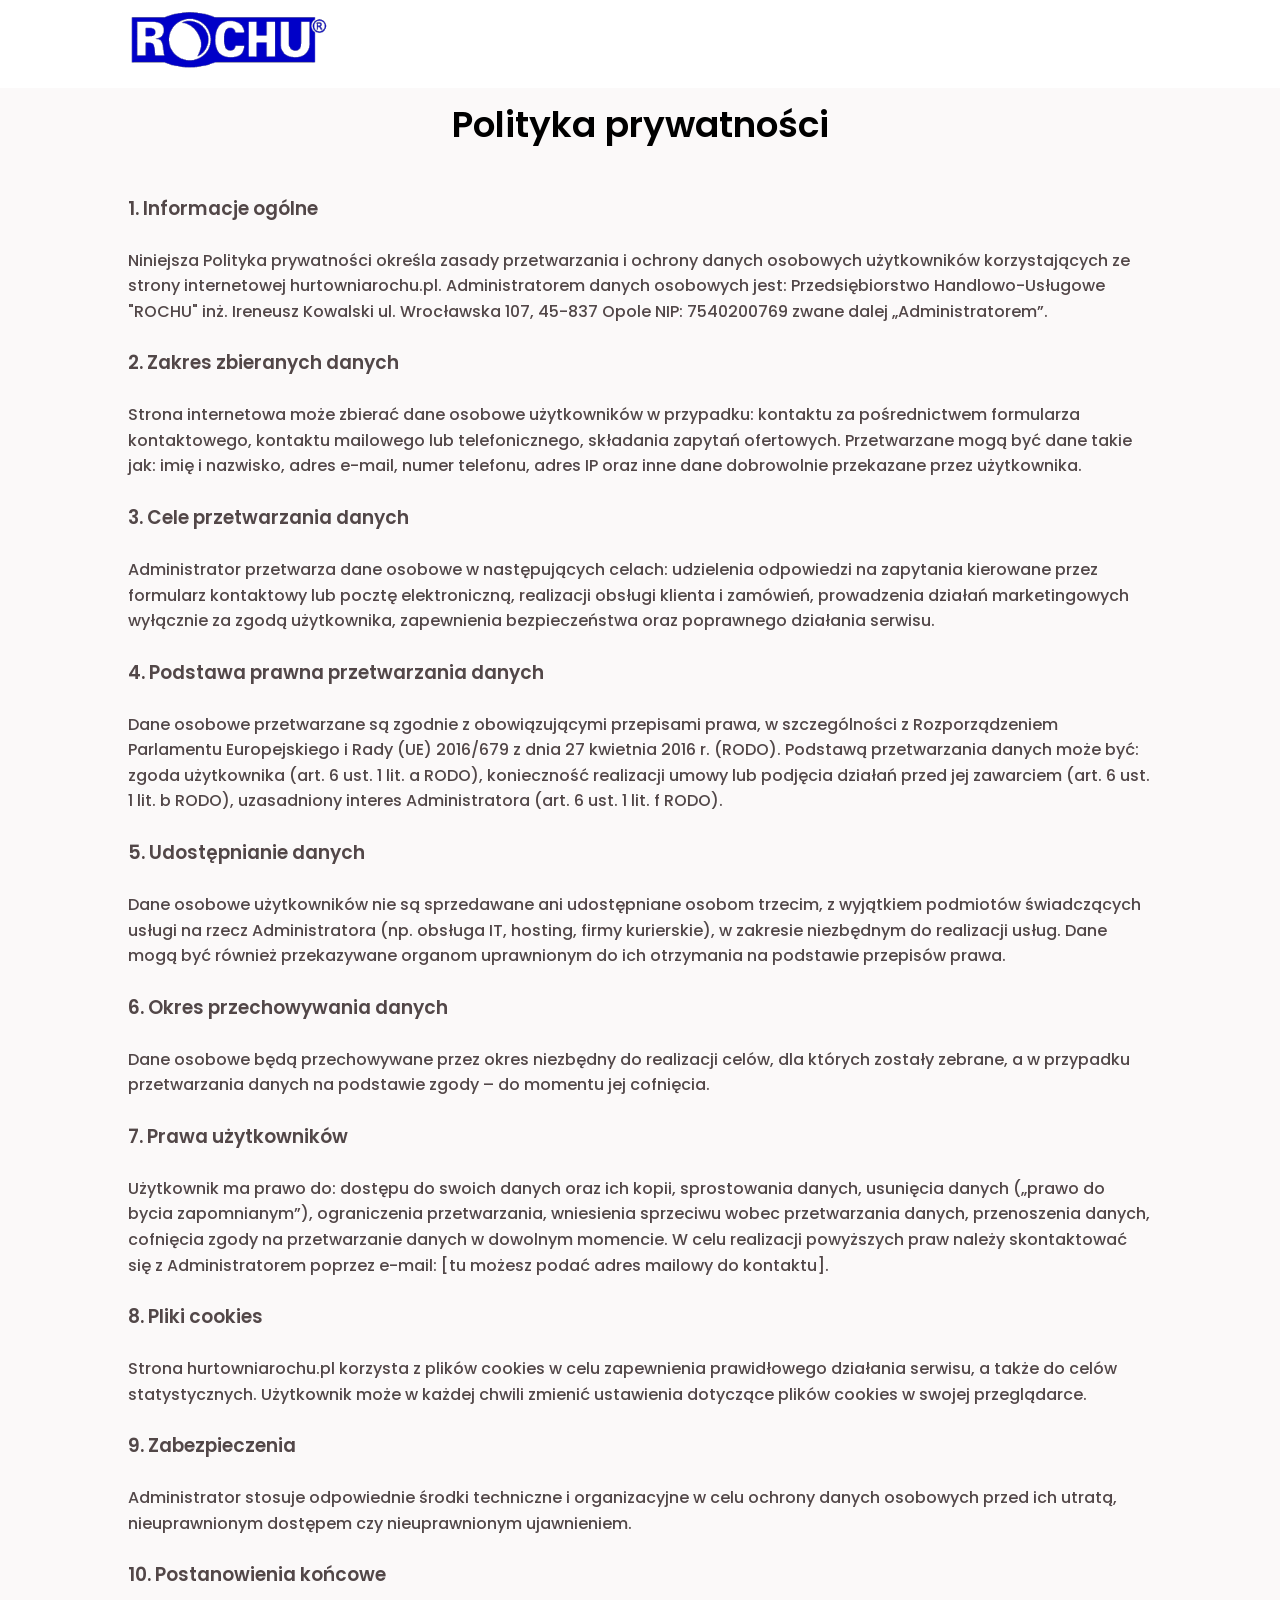
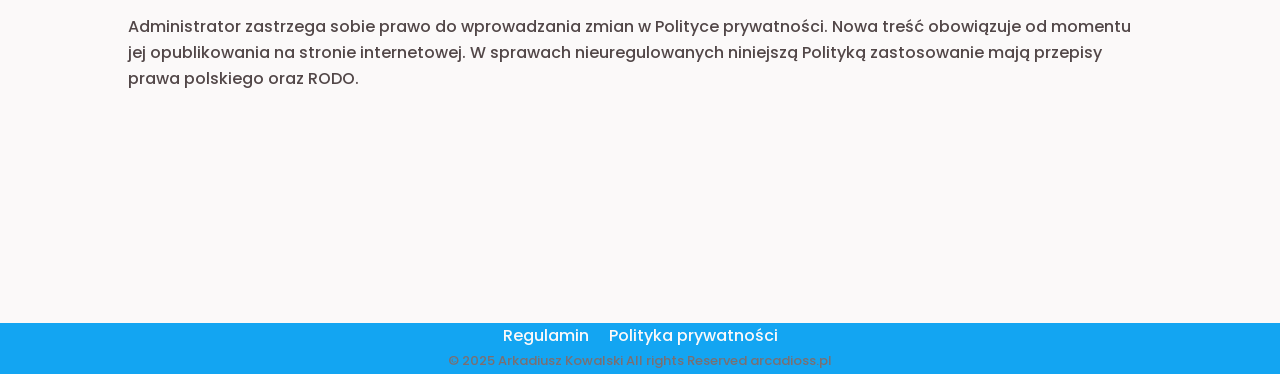
<file: polityka-prywatnosci/index.html>
<!DOCTYPE html>
<html lang="en">
    <head>
        <meta charset="UTF-8">
        <meta name="viewport" content="width=device-width, initial-scale=1.0">

        <!-- ===== SWIPER CSS ===== -->
        <link rel="stylesheet" href="../assets/css/swiper-bundle.min.css">
        
        <!-- ===== BOX ICONS ===== -->
   <link href='https://cdn.boxicons.com/fonts/basic/boxicons.min.css' rel='stylesheet'>
  <link href='https://cdn.boxicons.com/fonts/brands/boxicons-brands.min.css' rel='stylesheet'>



        <!-- ===== CSS ===== -->
        <link rel="stylesheet" href="../assets/css/styles.css">

        <title>Rochu hurtownia hydrauliczna</title>
    </head>
    <body>
        <!--===== SCROLL TOP =====-->
        <a href="#" class="scrolltop show-scroll" id="scroll-top">
            <i class='bx  bx-chevron-up scrolltop_icon'  ></i> 
        </a>
        
        <!--===== HEADER =====-->
        <header class="l-header" id="header">
             <nav class="nav bd-container">
                <a href="../strona-glowna" class="nav__logo"><img src="../assets/img/logopoprawione.gif"></a>
                    <div class="nav__menu" id="nav-menu">
                            <ul class="nav__list">
                              
                            </ul>
                     </div>
                     <div class="nav__toggle" id="nav-toggle">
                    </div>
                    
            </nav>
        </header>

        <main class="l-main">
            <!--===== HOME =====-->
             
            <!--===== ABOUT =====-->
            <section class="about section bd-container" id="">
                <h2 class="section-title">Polityka prywatności</h2>
                <div class=polityka__prywatnosci bd-grid">
<div class="about__full bd-grid"><h3>1. Informacje ogólne</h3>

Niniejsza Polityka prywatności określa zasady przetwarzania i ochrony danych osobowych użytkowników korzystających ze strony internetowej hurtowniarochu.pl.

Administratorem danych osobowych jest:
Przedsiębiorstwo Handlowo-Usługowe "ROCHU" inż. Ireneusz Kowalski
ul. Wrocławska 107, 45-837 Opole
NIP: 7540200769
zwane dalej „Administratorem”.

<h3>2. Zakres zbieranych danych</h3>

Strona internetowa może zbierać dane osobowe użytkowników w przypadku:

kontaktu za pośrednictwem formularza kontaktowego,

kontaktu mailowego lub telefonicznego,

składania zapytań ofertowych.

Przetwarzane mogą być dane takie jak: imię i nazwisko, adres e-mail, numer telefonu, adres IP oraz inne dane dobrowolnie przekazane przez użytkownika.

<h3>3. Cele przetwarzania danych</h3>

Administrator przetwarza dane osobowe w następujących celach:

udzielenia odpowiedzi na zapytania kierowane przez formularz kontaktowy lub pocztę elektroniczną,

realizacji obsługi klienta i zamówień,

prowadzenia działań marketingowych wyłącznie za zgodą użytkownika,

zapewnienia bezpieczeństwa oraz poprawnego działania serwisu.

<h3>4. Podstawa prawna przetwarzania danych</h3>

Dane osobowe przetwarzane są zgodnie z obowiązującymi przepisami prawa, w szczególności z Rozporządzeniem Parlamentu Europejskiego i Rady (UE) 2016/679 z dnia 27 kwietnia 2016 r. (RODO).

Podstawą przetwarzania danych może być:

zgoda użytkownika (art. 6 ust. 1 lit. a RODO),

konieczność realizacji umowy lub podjęcia działań przed jej zawarciem (art. 6 ust. 1 lit. b RODO),

uzasadniony interes Administratora (art. 6 ust. 1 lit. f RODO).

<h3>5. Udostępnianie danych</h3>

Dane osobowe użytkowników nie są sprzedawane ani udostępniane osobom trzecim, z wyjątkiem podmiotów świadczących usługi na rzecz Administratora (np. obsługa IT, hosting, firmy kurierskie), w zakresie niezbędnym do realizacji usług.

Dane mogą być również przekazywane organom uprawnionym do ich otrzymania na podstawie przepisów prawa.

<h3>6. Okres przechowywania danych</h3>

Dane osobowe będą przechowywane przez okres niezbędny do realizacji celów, dla których zostały zebrane, a w przypadku przetwarzania danych na podstawie zgody – do momentu jej cofnięcia.

<h3>7. Prawa użytkowników</h3>

Użytkownik ma prawo do:

dostępu do swoich danych oraz ich kopii,

sprostowania danych,

usunięcia danych („prawo do bycia zapomnianym”),

ograniczenia przetwarzania,

wniesienia sprzeciwu wobec przetwarzania danych,

przenoszenia danych,

cofnięcia zgody na przetwarzanie danych w dowolnym momencie.

W celu realizacji powyższych praw należy skontaktować się z Administratorem poprzez e-mail: [tu możesz podać adres mailowy do kontaktu].

<h3>8. Pliki cookies</h3>

Strona hurtowniarochu.pl korzysta z plików cookies w celu zapewnienia prawidłowego działania serwisu, a także do celów statystycznych.

Użytkownik może w każdej chwili zmienić ustawienia dotyczące plików cookies w swojej przeglądarce.

<h3>9. Zabezpieczenia</h3>

Administrator stosuje odpowiednie środki techniczne i organizacyjne w celu ochrony danych osobowych przed ich utratą, nieuprawnionym dostępem czy nieuprawnionym ujawnieniem.

<h3>10. Postanowienia końcowe</h3>

Administrator zastrzega sobie prawo do wprowadzania zmian w Polityce prywatności. Nowa treść obowiązuje od momentu jej opublikowania na stronie internetowej.

W sprawach nieuregulowanych niniejszą Polityką zastosowanie mają przepisy prawa polskiego oraz RODO.</div>

            </section>
            

        
            
        

           
             

        </main>

        <!--===== FOOTER =====-->
        <footer class="footer">
            <div class="footer__container bd-container bd-grid">
        <div class="footer__social"><a href="/regulamin" class="footer__link"></i>Regulamin </a>
            <a href="/polityka-prywatnosci" class="footer__link"></i>Polityka prywatności </a></div>
        <div class="footer__copy">&#169; 2025 Arkadiusz Kowalski All rights Reserved <a href="https://arcadioss.pl">arcadioss.pl</a></div>
        </div>
        </footer>
        
        <!-- ===== MIXITUP FILTER ===== -->
        <script src="../assets/js/mixitup.min.js"></script>
        
        <!-- ===== SWIPER JS ===== -->
        <script src="../assets/js/swiper-bundle.min.js"></script>
        
        <!-- ===== GSAP ===== -->
        <script src="../assets/js/gsap.min.js"></script>
        
        <!--===== MAIN JS =====-->
        <script src="../assets/js/main.js"></script>
    </body>
</html>
</file>
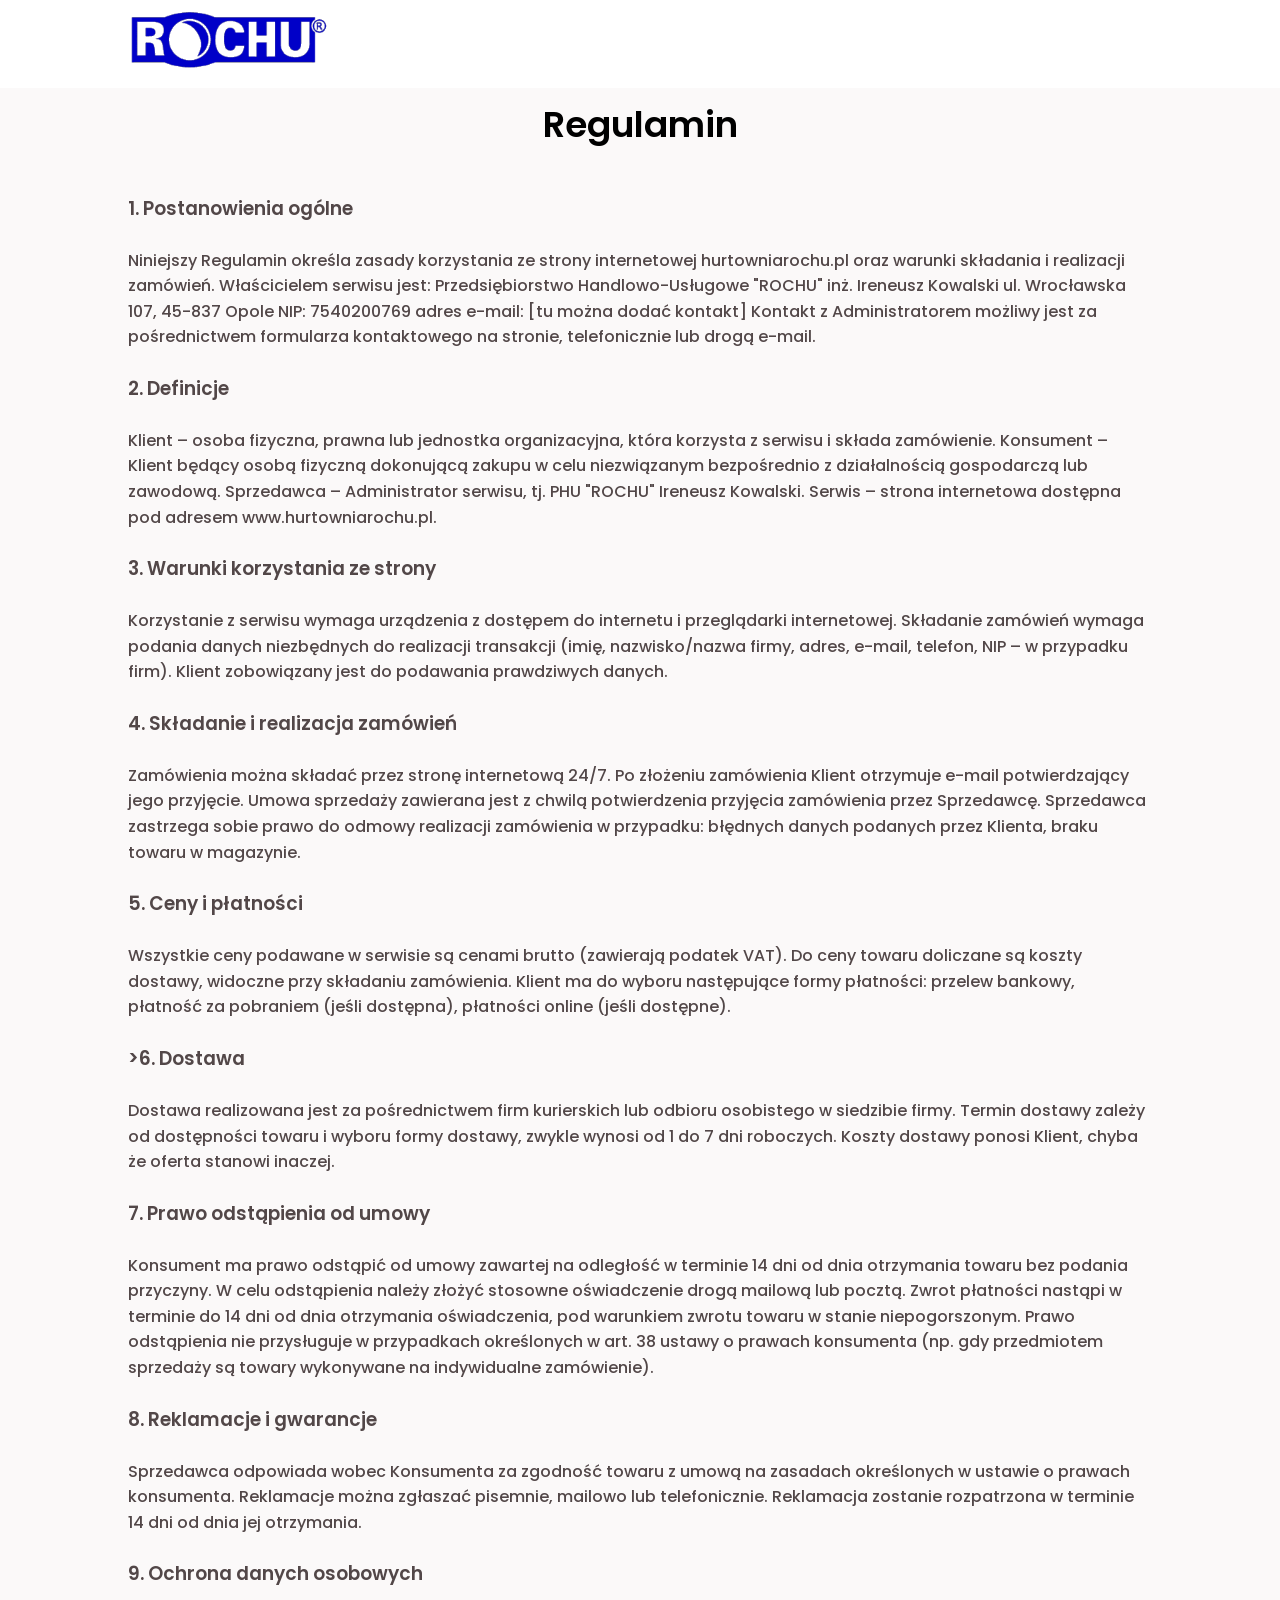
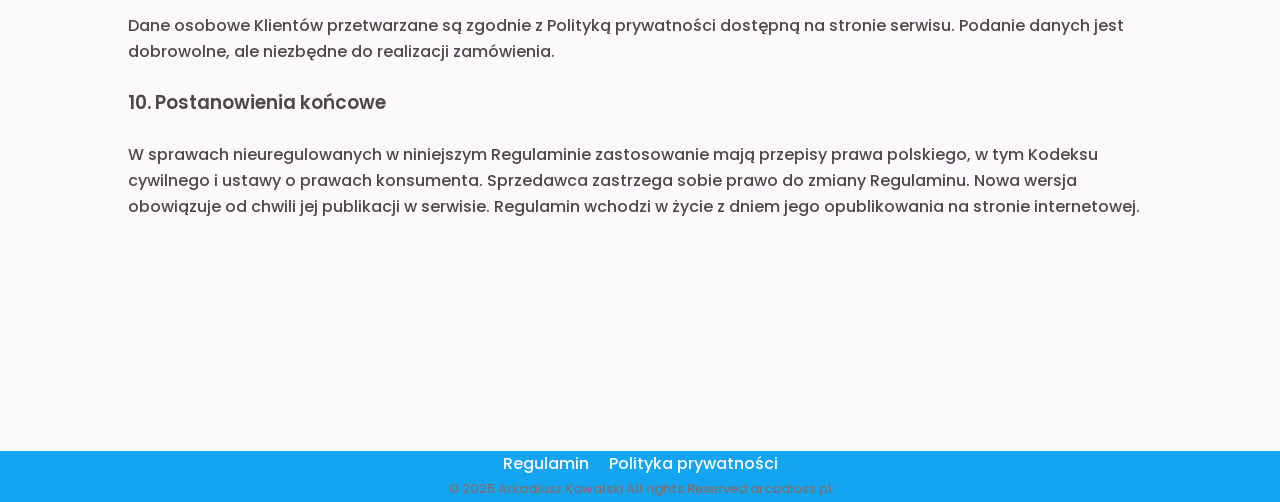
<file: regulamin/index.html>
<!DOCTYPE html>
<html lang="en">
    <head>
        <meta charset="UTF-8">
        <meta name="viewport" content="width=device-width, initial-scale=1.0">

        <!-- ===== SWIPER CSS ===== -->
        <link rel="stylesheet" href="../assets/css/swiper-bundle.min.css">
        
        <!-- ===== BOX ICONS ===== -->
   <link href='https://cdn.boxicons.com/fonts/basic/boxicons.min.css' rel='stylesheet'>
  <link href='https://cdn.boxicons.com/fonts/brands/boxicons-brands.min.css' rel='stylesheet'>



        <!-- ===== CSS ===== -->
        <link rel="stylesheet" href="../assets/css/styles.css">

        <title>Rochu hurtownia hydrauliczna</title>
    </head>
    <body>
        <!--===== SCROLL TOP =====-->
        <a href="#" class="scrolltop show-scroll" id="scroll-top">
            <i class='bx  bx-chevron-up scrolltop_icon'  ></i> 
        </a>
        
        <!--===== HEADER =====-->
        <header class="l-header" id="header">
             <nav class="nav bd-container">
                <a href="../strona-glowna" class="nav__logo"><img src="../assets/img/logopoprawione.gif"></a>
                    <div class="nav__menu" id="nav-menu">
                            <ul class="nav__list">
                              
                            </ul>
                     </div>
                     <div class="nav__toggle" id="nav-toggle">
                    </div>
                    
            </nav>
        </header>

        <main class="l-main">
            <!--===== HOME =====-->
             
            <!--===== ABOUT =====-->
            <section class="about section bd-container" id="">
                <h2 class="section-title">Regulamin</h2>
                <div class=polityka__prywatnosci bd-grid">
<div class="about__full bd-grid">
<h3>1. Postanowienia ogólne</h3>

Niniejszy Regulamin określa zasady korzystania ze strony internetowej hurtowniarochu.pl oraz warunki składania i realizacji zamówień.

Właścicielem serwisu jest:
Przedsiębiorstwo Handlowo-Usługowe "ROCHU" inż. Ireneusz Kowalski
ul. Wrocławska 107, 45-837 Opole
NIP: 7540200769
adres e-mail: [tu można dodać kontakt]

Kontakt z Administratorem możliwy jest za pośrednictwem formularza kontaktowego na stronie, telefonicznie lub drogą e-mail.

<h3>2. Definicje</h3>

Klient – osoba fizyczna, prawna lub jednostka organizacyjna, która korzysta z serwisu i składa zamówienie.

Konsument – Klient będący osobą fizyczną dokonującą zakupu w celu niezwiązanym bezpośrednio z działalnością gospodarczą lub zawodową.

Sprzedawca – Administrator serwisu, tj. PHU "ROCHU" Ireneusz Kowalski.

Serwis – strona internetowa dostępna pod adresem www.hurtowniarochu.pl.

<h3>3. Warunki korzystania ze strony</h3>

Korzystanie z serwisu wymaga urządzenia z dostępem do internetu i przeglądarki internetowej.

Składanie zamówień wymaga podania danych niezbędnych do realizacji transakcji (imię, nazwisko/nazwa firmy, adres, e-mail, telefon, NIP – w przypadku firm).

Klient zobowiązany jest do podawania prawdziwych danych.

<h3>4. Składanie i realizacja zamówień</h3>

Zamówienia można składać przez stronę internetową 24/7.

Po złożeniu zamówienia Klient otrzymuje e-mail potwierdzający jego przyjęcie.

Umowa sprzedaży zawierana jest z chwilą potwierdzenia przyjęcia zamówienia przez Sprzedawcę.

Sprzedawca zastrzega sobie prawo do odmowy realizacji zamówienia w przypadku:

błędnych danych podanych przez Klienta,

braku towaru w magazynie.

<h3>5. Ceny i płatności</h3>

Wszystkie ceny podawane w serwisie są cenami brutto (zawierają podatek VAT).

Do ceny towaru doliczane są koszty dostawy, widoczne przy składaniu zamówienia.

Klient ma do wyboru następujące formy płatności:

przelew bankowy,

płatność za pobraniem (jeśli dostępna),

płatności online (jeśli dostępne).

<h3>>6. Dostawa</h3>

Dostawa realizowana jest za pośrednictwem firm kurierskich lub odbioru osobistego w siedzibie firmy.

Termin dostawy zależy od dostępności towaru i wyboru formy dostawy, zwykle wynosi od 1 do 7 dni roboczych.

Koszty dostawy ponosi Klient, chyba że oferta stanowi inaczej.

<h3>7. Prawo odstąpienia od umowy</h3>

Konsument ma prawo odstąpić od umowy zawartej na odległość w terminie 14 dni od dnia otrzymania towaru bez podania przyczyny.

W celu odstąpienia należy złożyć stosowne oświadczenie drogą mailową lub pocztą.

Zwrot płatności nastąpi w terminie do 14 dni od dnia otrzymania oświadczenia, pod warunkiem zwrotu towaru w stanie niepogorszonym.

Prawo odstąpienia nie przysługuje w przypadkach określonych w art. 38 ustawy o prawach konsumenta (np. gdy przedmiotem sprzedaży są towary wykonywane na indywidualne zamówienie).

<h3>8. Reklamacje i gwarancje</h3>

Sprzedawca odpowiada wobec Konsumenta za zgodność towaru z umową na zasadach określonych w ustawie o prawach konsumenta.

Reklamacje można zgłaszać pisemnie, mailowo lub telefonicznie.

Reklamacja zostanie rozpatrzona w terminie 14 dni od dnia jej otrzymania.

<h3>9. Ochrona danych osobowych</h3>

Dane osobowe Klientów przetwarzane są zgodnie z Polityką prywatności dostępną na stronie serwisu.

Podanie danych jest dobrowolne, ale niezbędne do realizacji zamówienia.

<h3>10. Postanowienia końcowe</h3>

W sprawach nieuregulowanych w niniejszym Regulaminie zastosowanie mają przepisy prawa polskiego, w tym Kodeksu cywilnego i ustawy o prawach konsumenta.

Sprzedawca zastrzega sobie prawo do zmiany Regulaminu. Nowa wersja obowiązuje od chwili jej publikacji w serwisie.

Regulamin wchodzi w życie z dniem jego opublikowania na stronie internetowej.    
</div>

            </section>
            

        
            
        

           
             

        </main>

        <!--===== FOOTER =====-->
        <footer class="footer">
            <div class="footer__container bd-container bd-grid">
        <div class="footer__social"><a href="/regulamin" class="footer__link"></i>Regulamin </a>
            <a href="/polityka-prywatnosci" class="footer__link"></i>Polityka prywatności </a></div>
        <div class="footer__copy">&#169; 2025 Arkadiusz Kowalski All rights Reserved <a href="https://arcadioss.pl">arcadioss.pl</a></div>
        </div>
        </footer>
        
        <!-- ===== MIXITUP FILTER ===== -->
        <script src="../assets/js/mixitup.min.js"></script>
        
        <!-- ===== SWIPER JS ===== -->
        <script src="../assets/js/swiper-bundle.min.js"></script>
        
        <!-- ===== GSAP ===== -->
        <script src="../assets/js/gsap.min.js"></script>
        
        <!--===== MAIN JS =====-->
        <script src="../assets/js/main.js"></script>
    </body>
</html>
</file>
<file: assets/css/styles.css>
/*===== GOOGLE FONTS =====*/
@import url("https://fonts.googleapis.com/css2?family=Poppins:wght@400;500;600;700&display=swap");

/*===== VARIABLES CSS =====*/
:root{
  --header-height: 4rem;

  /*===== Colors =====*/
  --first-color: black;
  --first-color-dark: #2F0A0D;
  --text-color: #524748;
  --first-color-light: #7B6F71;
  --first-color-lighten: #FBF9F9;
  --first-color-rochu:#13a5f2;
  --first-color-rochu-dark:#0000c8;
  --black-color:#000000c8;


  /*===== Font and typography =====*/
  --body-font: 'Poppins', sans-serif;
  --biggest-font-size: 2.5rem;
  --h1-font-size: 1.5rem;
  --h2-font-size: 1.25rem;
  --h3-font-size: 1.125rem;
  --normal-font-size: .938rem;
  --small-font-size: .813rem;
  --smaller-font-size: .75rem;

  /*===== Font weight =====*/
  --font-medium: 500;
  --font-semi-bold: 600;
  --font-bold: 700;

  /*===== Margenes =====*/
  --mb-1: .5rem;
  --mb-2: 1rem;
  --mb-3: 1.5rem;
  --mb-4: 2rem;
  --mb-5: 2.5rem;
  --mb-6: 3rem;

  /*===== z index =====*/
  --z-normal: 1;
  --z-tooltip: 10;
  --z-fixed: 100;
}
  
@media screen and (min-width: 768px){
  :root{
    --biggest-font-size: 4.5rem;
    --h1-font-size: 2.25rem;
    --h2-font-size: 1.5rem;
    --h3-font-size: 1.25rem;
    --normal-font-size: 1rem;
    --small-font-size: .875rem;
    --smaller-font-size: .813rem;
  }
}

/*===== BASE =====*/
*,::before,::after{
  box-sizing: border-box;
}

html{
  scroll-behavior: smooth;
}
/* html,body{
  max-width:100%;
  overflow-x: hidden;
} */
body{
  margin: var(--header-height) 0 0 0;
  font-family: var(--body-font);
  font-size: var(--normal-font-size);
  font-weight: var(--font-medium);
  background-color: var(--first-color-lighten);
  color: var(--text-color);
  line-height: 1.6;
}

h1,h2,h3,ul,p{
  margin: 0;
}

h2,h3{
  font-weight: var(--font-semi-bold);
  
}

ul{
  padding: 0;
  list-style: none;
}

a{
  text-decoration: none;
}

img{
  max-width: 100%;
  height: auto;
  display: block;
}

/*===== CLASS CSS =====*/
.section{
  padding: 4rem 0 2rem;
}
.section-title,.section-subtitle{
  text-align:center;
}
.section-title{
  font-size:var(--h1-font-size);
  color:var(--first-color);
  margin-bottom:var(--mb-3);
}
.section-subtitle{
  display:block;
  font-size:var(--smaller-font-size);
  font-weight: var(--font-semi-bold);
}

/*===== LAYOUT =====*/
.bd-container{
  max-width:1024px;
  width:calc(100%-2rem);
  margin-left: var(--mb-2);
  margin-right: var(--mb-2);
}
.bd-grid{
  display:grid;
  gap:1.5rem;

}
.l-header{
  width: 100%;
  position:fixed;
  top: 0;
  left: 0;
  z-index: var(--z-fixed);
  background-color:white;
}

/*===== NAV =====*/
.nav{
  height:var(--header-height);
  display:flex;
  justify-content: space-between;
  align-items: center;
}
@media screen and (max-width: 768px){
  .nav__menu{
    position: fixed;
    top: -100%;
    left:0;
    width: 100%;
    padding-top:1.5rem;
    text-align: center;
    transition: 2s;
    box-shadow: 0 2px 4px rgba(0,0,0,.1);
    border-radius: 0 0 1rem 1rem;
    background-color:var(--first-color-rochu);
  }
}
.nav__item{
  margin-bottom: var(--mb-3);
 
}
.nav__link{
  color:var var(--first-color-dark);
  transition: .4s;
}
.nav__link:hover{
color:var  var(--first-color-light);
}
.nav__logo{
  object-fit:cover;
  height:100px;
  width:200px;
 padding-top:var(--mb-2);
}
/* .nav__logo,{
  color: var(--first-color);
} */
.nav__toggle{
  font-size:2rem;
  cursor:pointer;
}
/* Show menu */
.show-menu{
  top:var(--header-height);
}

/* Active menu */
.active-link{
position:relative;
}
.active-link::after{
  content:'';
  position:absolute;
  bottom:-.7rem;
  left:0;
  width: 65%;
  height: 3px;
  background-color: var(--first-color-rochu-dark);
}

/* Change background header */
.scroll-header{
  background-color:var(--first-color-rochu);
  box-shadow:0 2px 4px rgba(0,0,0,.1);
}
.scroll-header .nav__logo, .scroll-header,nav__toggle, .scroll-header .nav__link{
  color:var(--first-color-lighten);
}
.scroll-header .nav__menu{
  background-color:var(--first-color-rochu);
}

/*===== SCROLL TOP =====*/
.scrolltop{
  position:fixed;
  right:1rem;
  bottom:-20%;
  display:flex;
  justify-content: center;
  align-items: center;
  padding:.5rem;
  background-color: rgba(123,111,113,.7);
  border-radius: .5rem;
  z-index: var(--z-tooltip);
  transition: .4s;
  visibility:hidden;
}
.scrolltop:hover{
  background-color: var(--first-color);
}
.scrolltop_icon{
  color:var(--first-color-lighten);
  font-size:2rem;

}

/* Show scroll top */
.show-scroll{
visibility:visible;
bottom:1.5rem;

}

/*===== HOME =====*/
.home{
  background-image: url(/assets/img/tlo.jpg);
  background-repeat: no-repeat;
  background-size:cover;
  overflow: hidden;

}


.home__container{
position:relative;
height: calc(100vh - var(--header-height));
grid-template-rows: repeat(2, max-content);
align-content:space-around;
row-gap:2rem;

}
.home__data{
border-left: 4px solid var(--first-color-lighten);
color:var(--black-color);
padding-left: 1.5rem;
z-index: var(--z-tooltip);
padding-bottom:var(--mb-6);
}
.home__name{
font-size:var(--biggest-font-size);

}
.home__greeting,
.home__profession{
  display:block;
  font-weight: var(--font-bold);
}
.home__greeting{
  font-size:0.813rem;
}
.home__profession{
 font-size:0.938rem;
  margin-bottom:var(--mb-3);

}
.home__img{
  position: absolute;
  right:0;
  bottom:0;
}
.home__img img{
  width: 240px;
}
.home__social{
  display:flex;
  flex-direction:column;
}
.home__social-icon{
  width:max-content;
  font: size 1.3rem;
  margin-bottom: var(--mb-2);
  color:var(--first-color-lighten);
}
.home__social-icon:hover{
  color:var(--first-color-light);
}
/*BUTTONS*/
.button{
  display:inline-block;
  background-color: var(--first-color-rochu);
  color:var(--first-color-lighten);
  padding: .75rem 1rem;
  border-radius: 1rem;
  transition: .3s;
  width:max-content;
  margin-top:var(--mb-3);
 
}
.home__button{
   margin-top:var(--mb-5);
   font-size:var(--h2-font-size);
}
.button.home__button:hover{
  background-color: var(--first-color-rochu-dark);
}

.button:hover{
  background-color:var(--first-color-dark);
}

.button-white{
  background-color: var(--first-color-lighten);
  color:var(--first-color-dark);
}
.button-white:hover{
  background-color: var(--first-color-lighten);
}
.button-link{
  background:none;
  color:var(--first-color);
  padding:0;
}
.button-link:hover{
background:none;

}
/*===== ABOUT =====*/

.about__data{
  text-align: center;
  grid-row:1;
}

.about__description span{
  font-size:var(--h2-font-size);
  font-weight: var(--font-semi-bold);
  color:var(--first-color);
}
.about__number{
  font-size:var(--h1-font-size);
  color:var(--first-color);
  display:block;
}
.about__img{
  justify-self: center;
  border-radius: 0.5rem;
}
/*===== QUALIFICATION =====*/
.qualification__container{
  row-gap:2.5rem;
}
.qualification__title{
  font-size: var(--h3-font-size);
  color:var(--first-color);
  margin-bottom: var(--mb-2);
  display:flex;
  align-items:center;
}
.qualification-title__icon{
font-size:1.5rem;
margin-right:var(--mb-1);
}
.qualification__box{
padding-bottom:1rem;
border-bottom:1px solid #CCC;
}
.qualification__area{
  font-size:var(--normal-font-size);
  color:var(--first-color);
  margin-bottom: var(--mb-1);
  font-weight:var(--font-medium);
}
.qualification__icon,.qualification__work{
font-size:var(--smaller-font-size);
color:var(--first-color-light);

}
.qualification__work{
  display:block;
}


/*===== SERVICES =====*/
.services__data{
  padding:3rem 1 rem;
  background-color:#FFF;
  border-radius:.5rem;
  text-align: center;
  transition:.4s;
  box-shadow: 0 4px 6px rgba(174,190,205,.3);
  margin-bottom:var(--mb-5);
  min-height:200px;
  align-content: center;
}
.services__icon,.services__title{
  margin-bottom:var(--mb-2);
  color:var(--first-color);
  padding:0.5rem;
}
.services__icon{
  font-size:3rem;
}
.services__title{
  font-size:var(--h3-font-size);
}
.services__description{
  margin-bottom:var(--mb-4);
}
.services__data:hover{
  transform:translateY(-.5rem);
  box-shadow: 0 6px 8px rgba(174,190,250.4);
}

/*===== PROJECT IN MIND =====*/
.project__container{
  padding: 1.5rem 1rem;
  background-color:var(--first-color-dark);
  color:var(--first-color-lighten);
  border-radius:.5rem;
  text-align:center;
}
.project__icon,.project__title{
  margin-bottom:var(--mb-1);
  font-size:1.5rem;
}
.project__icon{
  font-size:3.5rem;
}
.project__title{
  font-size:1.5rem;
}
.prject__description{
  margin-bottom:var(--mb-4);
}

/*===== PORTFOLIO =====*/
.portfolio__nav{
  text-align:center;
  margin-bottom:var(--mb-3);
}
.portfolio__item{
  margin:0 var(--mb-2);
  cursor:pointer;
}
.portfolio__content{
  background-color:#FFF;
  border-radius:.5rem;
  overflow:hidden;
  box-shadow:0 4px 6px rgba(174,190,205,.3);
}
.portfolio__img{
  width: 100%;
  transition: .4s;
}
.portfolio__data{
padding:1.5rem;
}
.portfolio__subtitle{
  font-size:var(--small-font-size);
  color:var(--first-color-light);
}
.portfolio__title{
  font-size:var(--h3-font-size);
  color:var(--first-color);
  margin:var(--mb-2);
}
.portfolio__content:hover{
  box-shadow:0 6px 8px rgba(174,190,205,.4);
}
.portfolio__content:hover.portfolio__img{
  transform: scale(1.02);
}
/* Active menu portfolio*/
.active-portfolio{
  color:var(--first-color-dark);
  font-weight:var(--font-semi-bold);
}

/*===== TESTIMONIAL =====*/
.testimonial__content{
  display:grid;
  background-color: #13a4f264;
  color:var(--first-color-lighten);
  border-radius:.5rem;
  padding: 2rem 1rem;
  text-align:center;
  box-shadow:0 4px 8px rgba(47,10,13,.25);
  grid-auto-rows: 0.5fr;
  height:auto;
}
.testimonial__description{
  height:128px;
}
.testimonial__img{
width: 80px;
height: 80px;
border-radius:50%;
justify-self:center;  
margin-bottom:var(--mb-1);
}
.testimonial__client{
  font-size:var(--small-font-size);
  color:var(--first-color-light);
  margin-bottom: var(--mb-2);
  height:48px;
}
.swiper-pagination{
position:initial;
}
.swiper-pagination-bullet-active{
  background-color:var(--first-color);
}
/*===== CONTACTME =====*/

.contact2__container{
  row-gap:1rem;
  grid-template-rows: 1fr;
  justify-content: center;

}
.contact2__content{
  justify-content: center;
}
.contact2__content iframe{
 width:100%;
 height: 400px;
}
.contact__title{
  text-align: center;
  padding-bottom: var(--mb-4);
}



.contact__box{
  background-color:#FFF;
  border-radius:.5rem;
  padding:1.5rem;
  text-align:center;
  box-shadow:0 4px 6px rgba(174,190,205,.3);
    
}
.contact__icon,.contact__title{
  color:var(--first-color);
}
.contact__icon{
  font-size:2rem;
}
.contact__title{
  font-size:var(--h3-font-size);
  margin:var(--mb-1) 0;
}
.contact__social{
  color:var(--first-color-light);
  font-size:1.25rem;
  margin: 0 var(--mb-1);
}
.contact__box:hover{
  box-shadow: 0 6px 8px rgba(174,190,205,.4);
}

.contact__input,.contact__button{
  outline:none;
  font-family:var(--body-font);
  font-size:var(--normal-font-size);
}
.contact__input{
  width: 100%;
  padding:1rem;
  border: 2px solid var(--first-color-light);
  color:var(--first-color);
  border-radius:.5rem;
  margin-bottom: var(--mb-1);
}
.contact::placeholder{
  color:var(--first-color-light);
  font-family: var(--body-font);
  font-weight:var(--font-semi-bold);
}
.contact__button{
  cursor:pointer;
  border:none;
  font-size: var(--font-bold);
  width:200px;
}
/*===== FOOTER =====*/
.footer{
  background-color:var(--first-color-rochu);
  color:var(--first-color-lighten);
  text-align:center;
  
}
.footer__container{
  padding:0;
  grid-template-columns: 1fr;
  grid-template-rows:1fr 1fr;
  row-gap:0;
  align-items: center;
  margin-top:200px;
}

.footer__description{
  margin-bottom:var(--mb-3);
}
.footer__social{
  margin-bottom:mb-6;
  grid-column: 1;
  grid-row:1;
  font-size: var(--smaller-font-size);
}
.footer__link{
  font-size:1rem;
  color:var(--first-color-lighten);
  margin:0 var(--mb-1);
  transition: .3s;
}
.footer__link:hover{
  color:var(--first-color-light);
}
.footer__copy{
  font-size:var(--smaller-font-size);
  color:var(--first-color-light);
   grid-column: 1;
  grid-row:2;
}
.footer__copy a{
  color:var(--first-color-light);
}

/*===== MEDIA QUERIES =====*/


@media screen and (min-width:576px){

.qualification__container,
.services__container,
.portfolio__container{
grid-template-columns:repeat(2,1fr);

}
.about__container{
  grid-template-columns: 1fr;
}
.contact__form{
 width:100%;
 justify-self: center;
}

}
@media screen and (min-width:768px){
body{margin:0}
.section{ padding-top:6rem;
}
.section-title{
  margin-bottom:var(--mb-5);
}
.nav{
  height: calc(var(--header-height) + 1.5rem);
}
.nav__list{
  display:flex;
}
.nav__item{
  margin-left:var(--mb-5);
  margin-bottom:0;
}
.nav__toggle{
  display:none;
}
.home__container{
  height:100vh;
  grid-template-rows:max-content .5fr;
  align-content:flex-end;
}
.home__greeting{
  font-size: 1.25rem;
}
.home__profession{
  font-size:2rem;
}
.home__social{
flex-direction:row;  
align-items:center;
}
.home__social-icon{
  margin-right:var(--mb-4);
  margin-bottom:0;
}
.home__img img{
  width: 440px;
}
.about__description{
  text-align:initial; 
}
.about__img{
  width:500px;
  height:auto;
}
.qualification__box{
  display:flex;
  justify-content:space-between;
}
.services__container,.portfolio__container{
grid-template-columns: repeat(3,1fr);
}
.project__container{
  padding: 4.5rem 0;
}
.project__data{
  display:flex;
  justify-content:space-evenly;
  align-items:center;
}
.project__icon,.project__title,.project__description{
 margin-bottom: 0; 
}
.project__icon{
  font-size:6rem;
}
.project__title{
  font-size: 2.5rem;
}

.about__img{
  float:right;
}
.contact__inputs{
  display:grid;
  grid-template-columns:repeat(2,1fr);
  column-gap:1rem;
}
.contact__content{
  row-gap:2.5rem;
  grid-template-columns:1fr 1fr 1fr;
}
}
@media screen and (min-width: 1024px){
  .bd-container{
    margin-left:auto;
    margin-right:auto;
  }
  .qualification__container{
    column-gap:6rem;
  }
  .contact2__container{
  grid-template-columns: 1fr 1fr;
}
}
</file>
